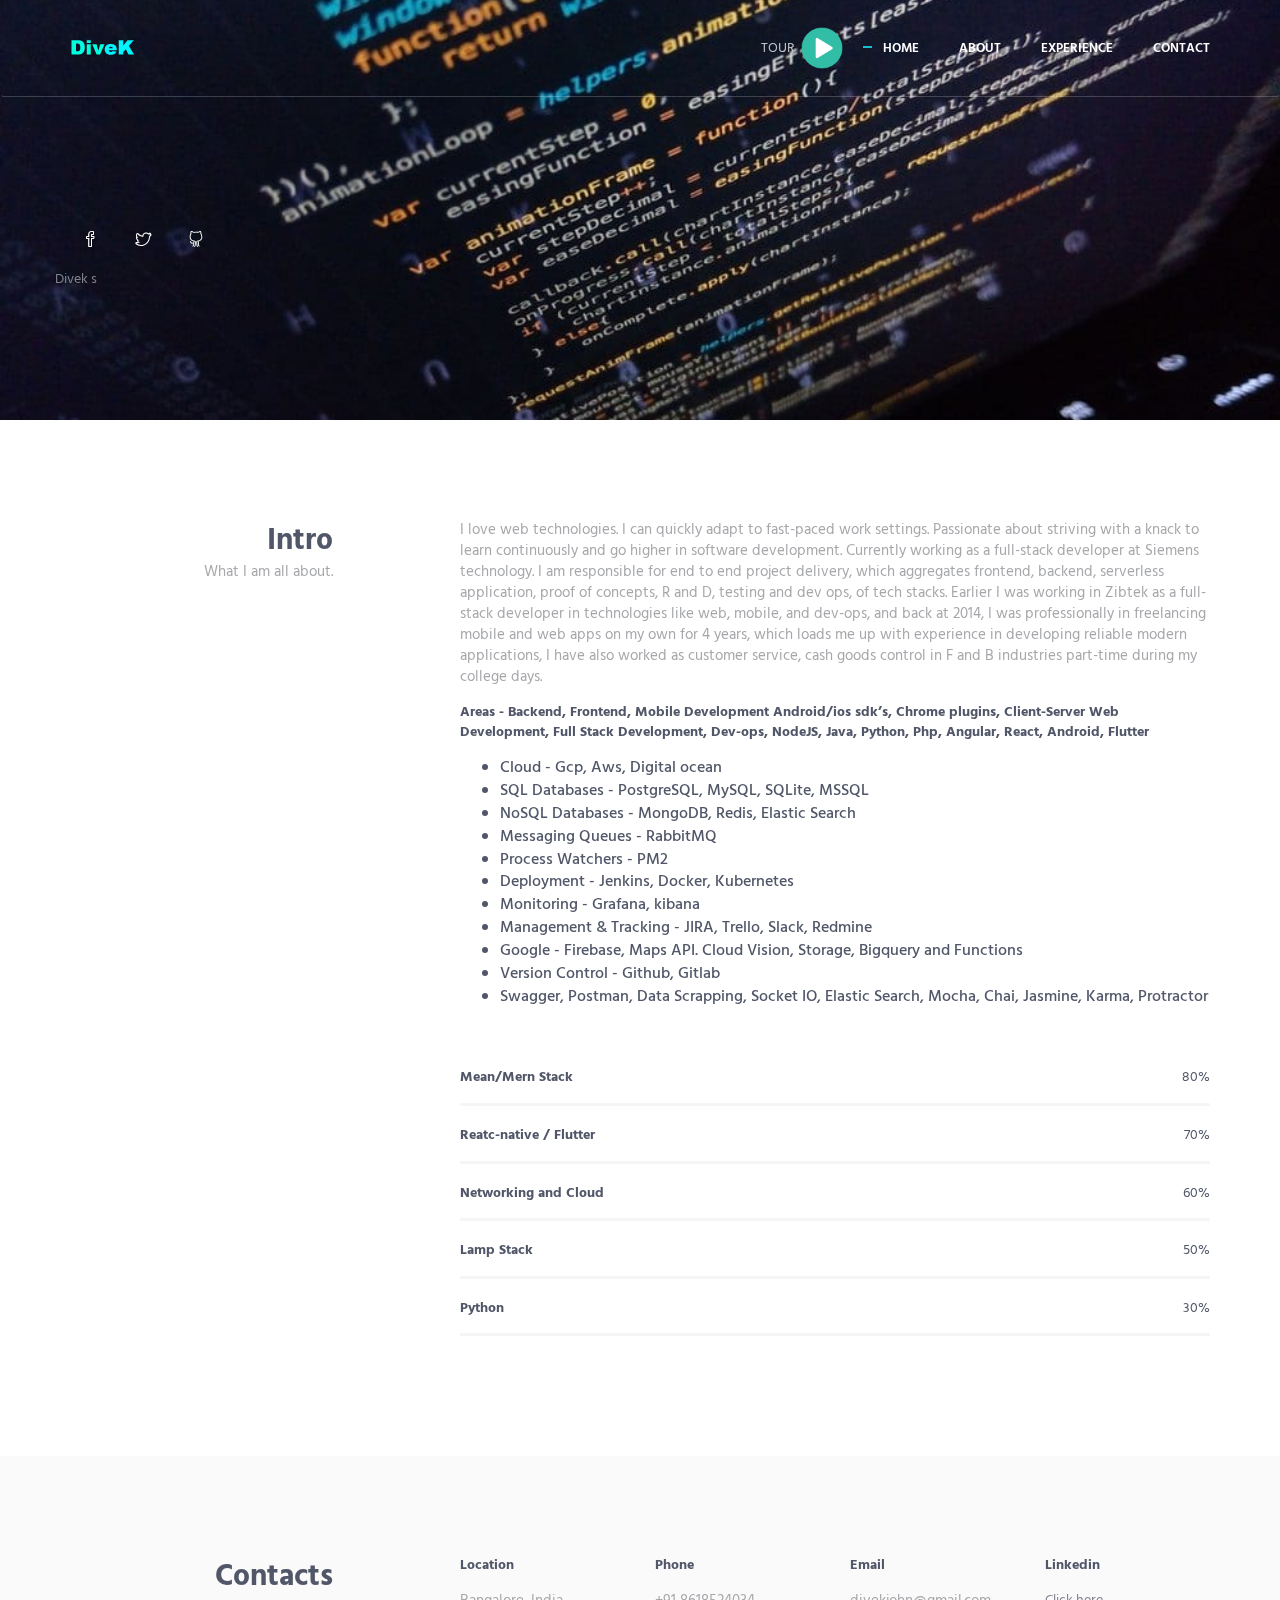
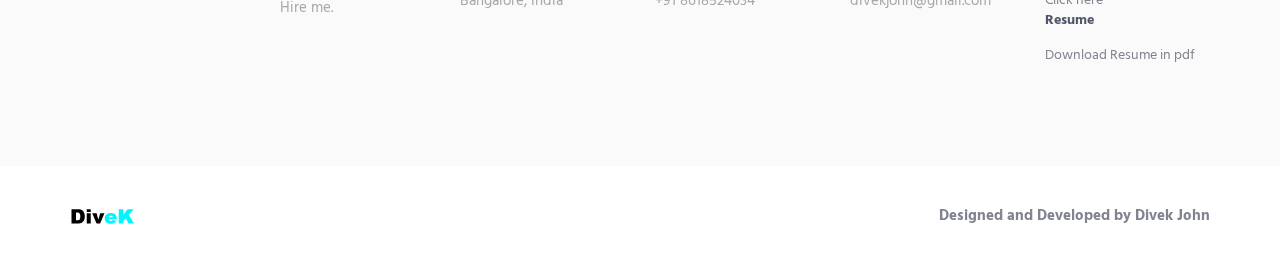
<file: index.html>
<!DOCTYPE html>
<!-- ==============================
    Project:       PORTFOLIO USING - Responsive HTML portfolio  Based On Twitter Bootstrap 3.3.4
    Version:        1.0
    Author:         DIVEK JOHN
    Email:          divekjohn@gmail.com
================================== -->
<html lang="en" class="no-js">
<!-- BEGIN HEAD -->

<head>
    <meta charset="utf-8" />
    <title> Divek John</title>
    <meta http-equiv="X-UA-Compatible" content="IE=edge">
    <meta content="width=device-width, initial-scale=1" name="viewport" />
    <meta content="" name="Divek John Portfolio" />
    <meta content="" name="Divek S" />

    <!-- GLOBAL MANDATORY STYLES -->
    <link href="http://fonts.googleapis.com/css?family=Hind:300,400,500,600,700" rel="stylesheet" type="text/css">
    <link href="vendor/simple-line-icons/css/simple-line-icons.css" rel="stylesheet" type="text/css" />
    <script src="https://code.jquery.com/jquery-3.4.1.slim.min.js"
        integrity="sha256-pasqAKBDmFT4eHoN2ndd6lN370kFiGUFyTiUHWhU7k8=" crossorigin="anonymous"></script>
    <script>
        let done = true;
        const audio = document.createElement('audio');
        
        function playSound(url) {
            let item = document.getElementById('experience-para');
            item.className += " animated jello"
            document.getElementById('tour-image').src="/img/pause.png"
            if(done === true){
            done = !done;    
            audio.style.display = "none";
            audio.src = url;
            audio.autoplay = true;
            audio.onended = function () {
                done = true;
                audio.remove() //Remove when played.
            };
            document.body.appendChild(audio);
            }else{
                audio.remove();
                item.className = ''
                done = true;
                document.getElementById('tour-image').src="/img/play.png"
            }
        };
    </script>
    <link href="vendor/bootstrap/css/bootstrap.min.css" rel="stylesheet" type="text/css" />

    <!-- PAGE LEVEL PLUGIN STYLES -->
    <link href="css/animate.css" rel="stylesheet">

    <!-- THEME STYLES -->
    <link href="css/layout.min.css" rel="stylesheet" type="text/css" />

    <!-- Favicon -->
    <link rel="shortcut icon" href="favicon.ico" />
</head>
<!-- END HEAD -->

<!-- BODY -->

<body id="body" data-spy="scroll" data-target=".header">

    <!--========== HEADER ==========-->
    <header class="header navbar-fixed-top">
        <script type="text/javascript" src="https://platform.linkedin.com/badges/js/profile.js" async defer></script>
        <!-- Navbar -->
        <nav class="navbar" role="navigation">
            <div class="container">
                <!-- Brand and toggle get grouped for better mobile display -->
                <div class="menu-container js_nav-item">
                    <button type="button" class="navbar-toggle" data-toggle="collapse" data-target=".nav-collapse">
                        <span class="sr-only">Toggle navigation</span>
                        <span class="toggle-icon"></span>
                    </button>

                    <!-- Logo -->
                    <div class="logo">
                        <a class="logo-wrap" href="#body">
                            <img class="logo-img logo-img-main" src="img/logo.png" alt="Asentus Logo">
                            <img class="logo-img logo-img-active" src="img/logo-dark.png" alt="Asentus Logo">
                        </a>
                    </div>
                    <!-- End Logo -->
                </div>

                <!-- Collect the nav links, forms, and other content for toggling -->
                <div class="collapse navbar-collapse nav-collapse">
                    <div class="menu-container">
                        <ul class="nav navbar-nav navbar-nav-right">
                            <li class="js_nav-item "><a   onclick="playSound('/audio/my/complete-intro.mp3')"   href="#about" class="nav-item-child nav-item-hover">
                                <span>Tour &nbsp;<img id="tour-image" class="logo-img" style="width:3em" src="img/play.png" alt="Asentus Logo"></span></a></li>
                            <li class="js_nav-item nav-item"><a class="nav-item-child nav-item-hover"
                                    href="#body">Home</a></li>
                            <li class="js_nav-item nav-item"><a class="nav-item-child nav-item-hover"
                                  href="#about">About</a></li>
                            <li class="js_nav-item nav-item"><a class="nav-item-child nav-item-hover"
                                    href="#experience">Experience</a></li>
                            <li class="js_nav-item nav-item"><a class="nav-item-child nav-item-hover"
                                    href="#contact">Contact</a></li>
                        </ul>
                    </div>
                </div>
                <!-- End Navbar Collapse -->
            </div>
        </nav>
        <!-- Navbar -->
    </header>
    <!--========== END HEADER ==========-->

    <!--========== SLIDER ==========-->
    <div class="promo-block parallax-window" data-parallax="scroll" data-image-src="img/background.jpg">
        <div class="container">
            <div class="row">
                <div class="col-sm-6">
                    <ul class="list-inline">
                        <li><a href="https://fb.com/divekjohn97" class="social-icons"><i
                                    class="icon-social-facebook"></i></a></li>
                        <li><a href="https://twitter.com/divekj" class="social-icons"><i
                                    class="icon-social-twitter"></i></a></li>
                        <li><a href="https://github.com/divekjohns" class="social-icons"><i
                                    class="icon-social-github"></i></a></li>
                    </ul>
                </div>
            </div>
            <div class="row">
                <div class="LI-profile-badge" data-version="v1" data-size="large" data-locale="en_US"
                    data-type="horizontal" data-theme="dark" data-vanity="divek-s-332047194"><a class="LI-simple-link"
                        href='https://in.linkedin.com/in/divek-s-332047194?trk=profile-badge'>Divek s</a></div>
            </div>
            <!--// end row -->
        </div>
    </div>
    <!--========== SLIDER ==========-->

    <!--========== PAGE LAYOUT ==========-->
    <!-- About -->
    <div id="about">
        <div class="container content-lg">
            <div class="row">
                <div class="col-sm-3 sm-margin-b-30">
                    <div class="text-right sm-text-left">
                        <h2 class="margin-b-0">Intro</h2>
                        <p>What I am all about.</p>
                    </div>
                </div>
                <div class="col-sm-8 col-sm-offset-1">
                    <div class="margin-b-60" id="experience">
                        <p  id="experience-para">I love web technologies. I can quickly adapt to fast-paced work settings. Passionate about
                            striving with a knack to learn continuously and go higher in software development. Currently
                            working as a full-stack developer at Siemens technology. I am responsible for end to end
                            project delivery, which aggregates frontend, backend, serverless application, proof of
                            concepts, R and D, testing and dev ops, of tech stacks. Earlier I was working in Zibtek as a
                            full-stack developer in technologies like web, mobile, and dev-ops, and back at 2014, I was
                            professionally in freelancing mobile and web apps on my own for 4 years, which loads me up
                            with experience in developing reliable modern applications, I have also worked as customer
                            service, cash goods control in F and B industries part-time during my college days.</p>
                        <h5> Areas - Backend, Frontend, Mobile Development Android/ios sdk’s, Chrome
                            plugins, Client-Server Web Development, Full Stack Development,
                            Dev-ops, NodeJS, Java, Python, Php, Angular, React, Android,
                            Flutter</h5>
                        <ul>
                            <li> Cloud - Gcp, Aws, Digital ocean</li>
                            <li>SQL Databases - PostgreSQL, MySQL, SQLite, MSSQL</li>
                            <li>NoSQL Databases - MongoDB, Redis, Elastic Search</li>
                            <li>Messaging Queues - RabbitMQ</li>
                            <li>Process Watchers - PM2</li>
                            <li>Deployment - Jenkins, Docker, Kubernetes</li>
                            <li>Monitoring - Grafana, kibana</li>
                            <li>Management & Tracking - JIRA, Trello, Slack, Redmine</li>
                            <li>Google - Firebase, Maps API. Cloud Vision, Storage, Bigquery and
                                Functions</li>
                            <li>Version Control - Github, Gitlab</li>
                            <li>Swagger, Postman, Data Scrapping, Socket IO, Elastic
                                Search, Mocha, Chai, Jasmine, Karma, Protractor</li>
                        </ul>
                    </div>

                    <!-- Progress Box -->
                    <div class="progress-box">
                        <h5>Mean/Mern Stack<span class="color-heading pull-right">80%</span></h5>
                        <div class="progress">
                            <div class="progress-bar bg-color-base" role="progressbar" data-width="80"></div>
                        </div>
                    </div>
                    <div class="progress-box">
                        <h5>Reatc-native / Flutter<span class="color-heading pull-right">70%</span></h5>
                        <div class="progress">
                            <div class="progress-bar bg-color-base" role="progressbar" data-width="70"></div>
                        </div>
                    </div>

                    <div class="progress-box">
                        <h5>Networking and Cloud<span class="color-heading pull-right">60%</span></h5>
                        <div class="progress">
                            <div class="progress-bar bg-color-base" role="progressbar" data-width="60"></div>
                        </div>
                    </div>
                    <div class="progress-box">
                        <h5>Lamp Stack<span class="color-heading pull-right">50%</span></h5>
                        <div class="progress">
                            <div class="progress-bar bg-color-base" role="progressbar" data-width="50"></div>
                        </div>
                    </div>
                    <div class="progress-box">
                        <h5>Python<span class="color-heading pull-right">30%</span></h5>
                        <div class="progress">
                            <div class="progress-bar bg-color-base" role="progressbar" data-width="30"></div>
                        </div>
                    </div>
                </div>
                <!-- End Progress Box -->
            </div>
        </div>
        <!--// end row -->
    </div>
    </div>
    <!-- End About -->

    <!-- Experience -->
    <!-- <div id="experience">
        <div class="bg-color-sky-light" data-auto-height="true">
            <div class="container content-lg">
                <div class="row">
                    <div class="col-sm-3 sm-margin-b-30">
                        <div class="text-right sm-text-left">
                            <h2 class="margin-b-0">What I'm good in</h2>
                            <p>Charles Babbage would be jealous.</p>
                        </div>
                    </div>
                    <div class="col-sm-8 col-sm-offset-1">
                        <div class="row row-space-2 margin-b-4">
                            <div class="col-md-4 md-margin-b-4">
                                <div class="service" data-height="height">
                                    <div class="service-element">
                                        <i class="service-icon icon-chemistry"></i>
                                    </div>
                                    <div class="service-info">
                                        <h3>Backend</h3>
                                        <p class="margin-b-5">Ifrastructure and engineered more than 3 industrial
                                            projetcs </p>
                                    </div>

                                </div>
                            </div>
                            <div class="col-md-4">
                                <div class="service" data-height="height">
                                    <div class="service-element">
                                        <i class="service-icon icon-badge"></i>
                                    </div>
                                    <div class="service-info">
                                        <h3>Front-end</h3>
                                        <p class="margin-b-5">Designed and developed 12 projects</p>
                                    </div>

                                </div>
                            </div>
                            <div class="col-md-4 md-margin-b-4">
                                <div class="service bg-color-base wow zoomIn" data-height="height"
                                    data-wow-duration=".3" data-wow-delay=".1s">
                                    <div class="service-element">
                                        <i class="service-icon color-white icon-screen-tablet"></i>
                                    </div>
                                    <div class="service-info">
                                        <h3 class="color-white">UI/UX</h3>
                                        <p class="color-white margin-b-5">Designed cool UI for cool apps</p>
                                    </div>

                                </div>
                            </div>
                        </div>
                    
                    </div>
                </div>
   
            </div>
        </div>
    </div> -->
    <!-- End Experience -->

    <!-- Work -->
    <!-- <div id="work">
        <div class="container content-lg">
            <div class="row">
                <div class="col-sm-3 sm-margin-b-30">
                    <div class="text-right sm-text-left">
                        <h2 class="margin-b-0">Projects</h2>
                        <p>I build the real value.</p>
                    </div>
                </div>
                <div class="col-sm-8 col-sm-offset-1">
                   
                    <div class="masonry-grid row row-space-2">
                        <div class="masonry-grid-sizer col-xs-6 col-sm-6 col-md-1"></div>
                        <div class="masonry-grid-item col-xs-12 col-sm-6 col-md-8 margin-b-4">
                       
                            <div class="work work-popup-trigger">
                                <div class="work-overlay">
                                    <img class="full-width img-responsive" src="img/800x400/01.jpg"
                                        alt="Portfolio Image">
                                </div>
                                <div class="work-popup-overlay">
                                    <div class="work-popup-content">
                                        <a href="javascript:void(0);" class="work-popup-close">Hide</a>
                                        <div class="margin-b-30">
                                            <h3 class="margin-b-5">Todo App Using Angular And firebase</h3>
                                            <span>Partial FullStack App</span>
                                        </div>
                                        <div class="row">
                                            <div class="col-sm-8 work-popup-content-divider sm-margin-b-20">
                                                <div class="margin-t-10 sm-margin-t-0">
                                                    <a class="btn btn-info"
                                                        href="http://divekjohns.firebaseapp.com">Demo</a>
                                                    <p>
                                                        username: divek password: 1234
                                                    </p>
                                                    <p> Making the page responsive by scaling it across various
                                                        browser resolutions. Testing in mobile phone exposed
                                                        additional issues which was resolved by understanding the
                                                        grid system better.
                                                        Coming up with various pages and flows was one of the
                                                        challenges faced during implementation. It was resolved by
                                                        coming up with a high level site-map and creating UX flows.
                                                        MVC Based Software Architecture Understanding and
                                                        Implementation
                                                    </p>
                                                </div>
                                            </div>
                                            <div class="col-sm-4">
                                                <div class="margin-t-10 sm-margin-t-0">
                                                    <p class="margin-b-5"><strong>Project Title:</strong> SPA Todo
                                                        APP</p>
                                                    <p class="margin-b-5"><strong>Role:</strong> Developer</p>
                                                    <p class="margin-b-5"><strong>Backend:</strong> Firebase </p>
                                                    <p class="margin-b-5"><strong>FronEnd:</strong> Angular 6</p>
                                                </div>
                                            </div>
                                        </div>
                                    </div>
                                </div>
                            </div>
               
                        </div>
                        <div class="masonry-grid-item col-xs-12 col-sm-6 col-md-4 margin-b-4">
                
                            <div class="work work-popup-trigger">
                                <div class="work-overlay">
                                    <img class="full-width img-responsive" src="img/397x400/01.jpg"
                                        alt="Portfolio Image">
                                </div>
                                <div class="work-popup-overlay">
                                    <div class="work-popup-content">
                                        <a href="javascript:void(0);" class="work-popup-close">Hide</a>
                                        <div class="margin-b-30">
                                            <h3 class="margin-b-5">E-Commerce APP</h3>
                                            <span>Full Stack APP</span>
                                        </div>
                                        <div class="row">
                                            <div class="col-sm-8 work-popup-content-divider sm-margin-b-20">
                                                <div class="margin-t-10 sm-margin-t-0">
                                                    <a class="btn btn-info" href="http://ecart.divek.rf.gd">Demo(project
                                                        under
                                                        devepment)</a>
                                                    <p> Making the page responsive by scaling it across various
                                                        browser resolutions. Testing in mobile phone exposed
                                                        additional issues which was resolved by understanding the
                                                        grid system better.
                                                        Coming up with various pages and flows was one of the
                                                        challenges faced during implementation. It was resolved by
                                                        coming up with a high level site-map and creating UX flows.
                                                        MVC Based Software Architecture Understanding and
                                                        Implementation and gain complete full stack development...
                                                        From front end to Backend.
                                                    </p>

                                                </div>
                                            </div>
                                            <div class="col-sm-4">
                                                <div class="margin-t-10 sm-margin-t-0">
                                                    <p class="margin-b-5"><strong>Project Title:</strong> SPA
                                                        Ecommerce APP</p>
                                                    <p class="margin-b-5"><strong>Role:</strong> Developer</p>
                                                    <p class="margin-b-5"><strong>Backend:</strong> Firebase /Node
                                                        JS </p>
                                                    <p class="margin-b-5"><strong>FronEnd:</strong> Angular 6</p>
                                                </div>
                                            </div>
                                        </div>
                                    </div>
                                </div>
                            </div>
          
                        </div>
                        <div class="masonry-grid-item col-xs-12 col-sm-6 col-md-4 md-margin-b-4">
              
                            <div class="work work-popup-trigger">
                                <div class="work-overlay">
                                    <img class="full-width img-responsive" src="img/397x300/02.jpg"
                                        alt="Portfolio Image">
                                </div>
                                <div class="work-popup-overlay">
                                    <div class="work-popup-content">
                                        <a href="javascript:void(0);" class="work-popup-close">Hide</a>
                                        <div class="margin-b-30">
                                            <h3 class="margin-b-5">Portfolio </h3>
                                            <span>Clean Minimalistic Design</span>
                                        </div>
                                        <div class="row">
                                            <div class="col-sm-8 work-popup-content-divider sm-margin-b-20">
                                                <div class="margin-t-10 sm-margin-t-0">
                                                    <p>Best Project till date
                                                        Learnt How to use Jquery plugins Bootsrap For a Good
                                                        Responsible Web project</p>
                                                </div>
                                            </div>
                                            <div class="col-sm-4">
                                                <div class="margin-t-10 sm-margin-t-0">
                                                    <p class="margin-b-5"><strong>Project Title:</strong> Portfolio
                                                    </p>
                                                    <p class="margin-b-5"><strong>Role:</strong> Developer</p>
                                                    <p class="margin-b-5"><strong>Backend:</strong> - </p>
                                                    <p class="margin-b-5"><strong>FronEnd:</strong> Jquery,Bootstrap
                                                    </p>
                                                </div>
                                            </div>
                                        </div>
                                    </div>
                                </div>
                            </div>
                  
                        </div>
                        <div class="masonry-grid-item col-xs-12 col-sm-6 col-md-4 md-margin-b-4">
                     
                            <div class="work work-popup-trigger">
                                <div class="work-overlay">
                                    <img class="full-width img-responsive" src="img/397x300/04.jpg"
                                        alt="Portfolio Image">
                                </div>
                                <div class="work-popup-overlay">
                                    <div class="work-popup-content">
                                        <a href="javascript:void(0);" class="work-popup-close">Hide</a>
                                        <div class="margin-b-30">
                                            <h3 class="margin-b-5">To Do List using Local storage </h3>
                                            <span>Simple and clean Vanilla Js project</span>
                                        </div>
                                        <div class="row">
                                            <div class="col-sm-8 work-popup-content-divider sm-margin-b-20">
                                                <div class="margin-t-10 sm-margin-t-0">
                                                    <a class="btn btn-info"
                                                        href=" http://divek.rf.gd/js/todoapp/">Demo</a>
                                                    <p>username: divek password: john</p>
                                                    <p>Web storage is data stored locally in a user’s browser. There
                                                        are two types of web storage:

                                                        Local storage – data with no expiration date that will
                                                        persist after the browser window is closed.
                                                        Session storage – data that gets cleared after the browser
                                                        window is closed.
                                                        This is useful for saving data such as user preferences
                                                        (light or dark color theme on a website), remembering
                                                        shopping cart items, or remembering a user is logged into a
                                                        website.

                                                        Previously, cookies were the only option for remembering
                                                        this type of local, temporary data. Local storage has a
                                                        significantly higher storage limit (5MB vs 4KB) and doesn’t
                                                        get sent with every HTTP request, so it can be a better
                                                        option for client-side storage.</p>
                                                </div>
                                            </div>
                                            <div class="col-sm-4">
                                                <div class="margin-t-10 sm-margin-t-0">
                                                    <p class="margin-b-5"><strong>Project Title:</strong> Todo Using
                                                        Vanilla Js </p>
                                                    <p class="margin-b-5"><strong>Role:</strong> Developer</p>
                                                    <p class="margin-b-5"><strong>Backend:</strong> - </p>
                                                    <p class="margin-b-5"><strong>FronEnd:</strong> Java Script and
                                                        W3css,Bootstrap</p>
                                                </div>
                                            </div>
                                        </div>
                                    </div>
                                </div>
                            </div>
                        
                        </div>
                        <div class="masonry-grid-item col-xs-12 col-sm-6 col-md-4">
                          
                            <div class="work work-popup-trigger">
                                <div class="work-overlay">
                                    <img class="full-width img-responsive" src="img/397x300/03.jpg"
                                        alt="Portfolio Image">
                                </div>
                                <div class="work-popup-overlay">
                                    <div class="work-popup-content">
                                        <a href="javascript:void(0);" class="work-popup-close">Hide</a>
                                        <div class="margin-b-30">
                                            <h3 class="margin-b-5">Whack a Penguin </h3>
                                            <span>Simple Javascrit game</span>
                                        </div>
                                        <div class="row">
                                            <div class="col-sm-8 work-popup-content-divider sm-margin-b-20">
                                                <div class="margin-t-10 sm-margin-t-0">
                                                    <a class="btn btn-info"
                                                        href=" http://divek.rf.gd/js/whackapenguin/">Demo</a>
                                                    <p>username: divek password: john</p>
                                                    <p>Whack a penguin is an simple Js based Quick flash type game
                                                        with 9 penguin images
                                                        Displayed randomly and when the penguin yeti hits the screen
                                                        the game is done
                                                        The method of choosing to reduce the objects by maintaining
                                                        heaps for the players was a challenge, which was solved by
                                                        using single heap for the players making it easy, efficient
                                                        with less lines of code.
                                                    </p>
                                                </div>
                                            </div>
                                            <div class="col-sm-4">
                                                <div class="margin-t-10 sm-margin-t-0">
                                                    <p class="margin-b-5"><strong>Project Title:</strong> Whack A
                                                        Penguin </p>
                                                    <p class="margin-b-5"><strong>Role:</strong> Developer</p>
                                                    <p class="margin-b-5"><strong>Backend:</strong> - </p>
                                                    <p class="margin-b-5"><strong>FronEnd:</strong> Java Script
                                                        ,CSS3</p>
                                                </div>
                                            </div>
                                        </div>
                                    </div>
                                </div>
                            </div>
                        
                        </div>
                    </div>
                  
                </div>
            </div>

        </div>
    </div> -->
    <!-- End Work -->

    <!-- Contact -->
    <div id="contact">
        <div class="bg-color-sky-light">
            <div class="container content-lg">
                <div class="row">
                    <div class="col-sm-3 sm-margin-b-30">
                        <div class="text-right sm-text-left">
                            <h2 class="margin-b-0">Contacts</h2>
                            <p>Hire me.</p>
                        </div>
                    </div>
                    <div class="col-sm-8 col-sm-offset-1">
                        <div class="row">
                            <div class="col-md-3 col-xs-6 md-margin-b-30">
                                <h5>Location</h5>
                                <p>Bangalore, India</p>
                            </div>
                            <div class="col-md-3 col-xs-6 md-margin-b-30">
                                <h5>Phone</h5>
                                <p>+91 8618524034</p>
                            </div>
                            <div class="col-md-3 col-xs-6">
                                <h5>Email</h5>
                                <p>divekjohn@gmail.com</p>
                            </div>
                            <div class="col-md-3 col-xs-6">
                                <h5>Linkedin</h5>
                                <a href="https://www.linkedin.com/in/diveks/">Click here</a>
                            </div>
                            <div class="col-md-3 col-xs-6">
                                <h5>Resume</h5>
                                <a href="http://divek.rf.gd/Resume.pdf">Download Resume in pdf </a>
                                <!-- <a href="http://divek.rf.gd/ResumeDivek.docx">Download Resume  </a> -->
                            </div>
                        </div>
                    </div>
                </div>
                <!--// end row -->
            </div>
        </div>
    </div>
    <!-- End Contact -->
    <!--========== END PAGE LAYOUT ==========-->

    <!--========== FOOTER ==========-->
    <footer class="footer">
        <div class="content container">
            <div class="row">
                <div class="col-xs-6">
                    <img class="footer-logo" src="img/logo-dark.png" alt="Aircv Logo">
                </div>
                <div class="col-xs-6 text-right sm-text-left">
                    <p class="margin-b-0"><a class="fweight-700"> Designed and Developed by Divek John</p>
                </div>
            </div>
            <!--// end row -->
        </div>
    </footer>
    <!--========== END FOOTER ==========-->

    <!-- Back To Top -->
    <a href="javascript:void(0);" class="js-back-to-top back-to-top">Top</a>

    <!-- JAVASCRIPTS(Load javascripts at bottom, this will reduce page load time) -->
    <!-- CORE PLUGINS -->
    <script src="vendor/jquery.min.js" type="text/javascript"></script>
    <script src="vendor/jquery-migrate.min.js" type="text/javascript"></script>
    <script src="vendor/bootstrap/js/bootstrap.min.js" type="text/javascript"></script>

    <!-- PAGE LEVEL PLUGINS -->
    <script src="vendor/jquery.easing.js" type="text/javascript"></script>
    <script src="vendor/jquery.back-to-top.js" type="text/javascript"></script>
    <script src="vendor/jquery.smooth-scroll.js" type="text/javascript"></script>
    <script src="vendor/jquery.wow.min.js" type="text/javascript"></script>
    <script src="vendor/jquery.parallax.min.js" type="text/javascript"></script>
    <script src="vendor/jquery.appear.js" type="text/javascript"></script>
    <script src="vendor/masonry/jquery.masonry.pkgd.min.js" type="text/javascript"></script>
    <script src="vendor/masonry/imagesloaded.pkgd.min.js" type="text/javascript"></script>

    <!-- PAGE LEVEL SCRIPTS -->
    <script src="js/layout.min.js" type="text/javascript"></script>
    <script src="js/components/progress-bar.min.js" type="text/javascript"></script>
    <script src="js/components/masonry.min.js" type="text/javascript"></script>
    <script src="js/components/wow.min.js" type="text/javascript"></script>

</body>
<!-- END BODY -->

</html>
</file>
<file: vendor/simple-line-icons/css/simple-line-icons.css>
@font-face {
  font-family: 'simple-line-icons';
  src: url('../fonts/Simple-Line-Icons.eot?v=2.3.2');
  src: url('../fonts/Simple-Line-Icons.eot?v=2.3.2#iefix') format('embedded-opentype'), url('../fonts/Simple-Line-Icons.woff2?v=2.3.2') format('woff2'), url('../fonts/Simple-Line-Icons.ttf?v=2.3.2') format('truetype'), url('../fonts/Simple-Line-Icons.woff?v=2.3.2') format('woff'), url('../fonts/Simple-Line-Icons.svg?v=2.3.2#simple-line-icons') format('svg');
  font-weight: normal;
  font-style: normal;
}
/*
 Use the following CSS code if you want to have a class per icon.
 Instead of a list of all class selectors, you can use the generic [class*="icon-"] selector, but it's slower:
*/
.icon-user,
.icon-people,
.icon-user-female,
.icon-user-follow,
.icon-user-following,
.icon-user-unfollow,
.icon-login,
.icon-logout,
.icon-emotsmile,
.icon-phone,
.icon-call-end,
.icon-call-in,
.icon-call-out,
.icon-map,
.icon-location-pin,
.icon-direction,
.icon-directions,
.icon-compass,
.icon-layers,
.icon-menu,
.icon-list,
.icon-options-vertical,
.icon-options,
.icon-arrow-down,
.icon-arrow-left,
.icon-arrow-right,
.icon-arrow-up,
.icon-arrow-up-circle,
.icon-arrow-left-circle,
.icon-arrow-right-circle,
.icon-arrow-down-circle,
.icon-check,
.icon-clock,
.icon-plus,
.icon-minus,
.icon-close,
.icon-exclamation,
.icon-organization,
.icon-trophy,
.icon-screen-smartphone,
.icon-screen-desktop,
.icon-plane,
.icon-notebook,
.icon-mustache,
.icon-mouse,
.icon-magnet,
.icon-energy,
.icon-disc,
.icon-cursor,
.icon-cursor-move,
.icon-crop,
.icon-chemistry,
.icon-speedometer,
.icon-shield,
.icon-screen-tablet,
.icon-magic-wand,
.icon-hourglass,
.icon-graduation,
.icon-ghost,
.icon-game-controller,
.icon-fire,
.icon-eyeglass,
.icon-envelope-open,
.icon-envelope-letter,
.icon-bell,
.icon-badge,
.icon-anchor,
.icon-wallet,
.icon-vector,
.icon-speech,
.icon-puzzle,
.icon-printer,
.icon-present,
.icon-playlist,
.icon-pin,
.icon-picture,
.icon-handbag,
.icon-globe-alt,
.icon-globe,
.icon-folder-alt,
.icon-folder,
.icon-film,
.icon-feed,
.icon-drop,
.icon-drawer,
.icon-docs,
.icon-doc,
.icon-diamond,
.icon-cup,
.icon-calculator,
.icon-bubbles,
.icon-briefcase,
.icon-book-open,
.icon-basket-loaded,
.icon-basket,
.icon-bag,
.icon-action-undo,
.icon-action-redo,
.icon-wrench,
.icon-umbrella,
.icon-trash,
.icon-tag,
.icon-support,
.icon-frame,
.icon-size-fullscreen,
.icon-size-actual,
.icon-shuffle,
.icon-share-alt,
.icon-share,
.icon-rocket,
.icon-question,
.icon-pie-chart,
.icon-pencil,
.icon-note,
.icon-loop,
.icon-home,
.icon-grid,
.icon-graph,
.icon-microphone,
.icon-music-tone-alt,
.icon-music-tone,
.icon-earphones-alt,
.icon-earphones,
.icon-equalizer,
.icon-like,
.icon-dislike,
.icon-control-start,
.icon-control-rewind,
.icon-control-play,
.icon-control-pause,
.icon-control-forward,
.icon-control-end,
.icon-volume-1,
.icon-volume-2,
.icon-volume-off,
.icon-calendar,
.icon-bulb,
.icon-chart,
.icon-ban,
.icon-bubble,
.icon-camrecorder,
.icon-camera,
.icon-cloud-download,
.icon-cloud-upload,
.icon-envelope,
.icon-eye,
.icon-flag,
.icon-heart,
.icon-info,
.icon-key,
.icon-link,
.icon-lock,
.icon-lock-open,
.icon-magnifier,
.icon-magnifier-add,
.icon-magnifier-remove,
.icon-paper-clip,
.icon-paper-plane,
.icon-power,
.icon-refresh,
.icon-reload,
.icon-settings,
.icon-star,
.icon-symbol-female,
.icon-symbol-male,
.icon-target,
.icon-credit-card,
.icon-paypal,
.icon-social-tumblr,
.icon-social-twitter,
.icon-social-facebook,
.icon-social-instagram,
.icon-social-linkedin,
.icon-social-pinterest,
.icon-social-github,
.icon-social-google,
.icon-social-reddit,
.icon-social-skype,
.icon-social-dribbble,
.icon-social-behance,
.icon-social-foursqare,
.icon-social-soundcloud,
.icon-social-spotify,
.icon-social-stumbleupon,
.icon-social-youtube,
.icon-social-dropbox {
  font-family: 'simple-line-icons';
  speak: none;
  font-style: normal;
  font-weight: normal;
  font-variant: normal;
  text-transform: none;
  line-height: 1;
  /* Better Font Rendering =========== */
  -webkit-font-smoothing: antialiased;
  -moz-osx-font-smoothing: grayscale;
}
.icon-user:before {
  content: "\e005";
}
.icon-people:before {
  content: "\e001";
}
.icon-user-female:before {
  content: "\e000";
}
.icon-user-follow:before {
  content: "\e002";
}
.icon-user-following:before {
  content: "\e003";
}
.icon-user-unfollow:before {
  content: "\e004";
}
.icon-login:before {
  content: "\e066";
}
.icon-logout:before {
  content: "\e065";
}
.icon-emotsmile:before {
  content: "\e021";
}
.icon-phone:before {
  content: "\e600";
}
.icon-call-end:before {
  content: "\e048";
}
.icon-call-in:before {
  content: "\e047";
}
.icon-call-out:before {
  content: "\e046";
}
.icon-map:before {
  content: "\e033";
}
.icon-location-pin:before {
  content: "\e096";
}
.icon-direction:before {
  content: "\e042";
}
.icon-directions:before {
  content: "\e041";
}
.icon-compass:before {
  content: "\e045";
}
.icon-layers:before {
  content: "\e034";
}
.icon-menu:before {
  content: "\e601";
}
.icon-list:before {
  content: "\e067";
}
.icon-options-vertical:before {
  content: "\e602";
}
.icon-options:before {
  content: "\e603";
}
.icon-arrow-down:before {
  content: "\e604";
}
.icon-arrow-left:before {
  content: "\e605";
}
.icon-arrow-right:before {
  content: "\e606";
}
.icon-arrow-up:before {
  content: "\e607";
}
.icon-arrow-up-circle:before {
  content: "\e078";
}
.icon-arrow-left-circle:before {
  content: "\e07a";
}
.icon-arrow-right-circle:before {
  content: "\e079";
}
.icon-arrow-down-circle:before {
  content: "\e07b";
}
.icon-check:before {
  content: "\e080";
}
.icon-clock:before {
  content: "\e081";
}
.icon-plus:before {
  content: "\e095";
}
.icon-minus:before {
  content: "\e615";
}
.icon-close:before {
  content: "\e082";
}
.icon-exclamation:before {
  content: "\e617";
}
.icon-organization:before {
  content: "\e616";
}
.icon-trophy:before {
  content: "\e006";
}
.icon-screen-smartphone:before {
  content: "\e010";
}
.icon-screen-desktop:before {
  content: "\e011";
}
.icon-plane:before {
  content: "\e012";
}
.icon-notebook:before {
  content: "\e013";
}
.icon-mustache:before {
  content: "\e014";
}
.icon-mouse:before {
  content: "\e015";
}
.icon-magnet:before {
  content: "\e016";
}
.icon-energy:before {
  content: "\e020";
}
.icon-disc:before {
  content: "\e022";
}
.icon-cursor:before {
  content: "\e06e";
}
.icon-cursor-move:before {
  content: "\e023";
}
.icon-crop:before {
  content: "\e024";
}
.icon-chemistry:before {
  content: "\e026";
}
.icon-speedometer:before {
  content: "\e007";
}
.icon-shield:before {
  content: "\e00e";
}
.icon-screen-tablet:before {
  content: "\e00f";
}
.icon-magic-wand:before {
  content: "\e017";
}
.icon-hourglass:before {
  content: "\e018";
}
.icon-graduation:before {
  content: "\e019";
}
.icon-ghost:before {
  content: "\e01a";
}
.icon-game-controller:before {
  content: "\e01b";
}
.icon-fire:before {
  content: "\e01c";
}
.icon-eyeglass:before {
  content: "\e01d";
}
.icon-envelope-open:before {
  content: "\e01e";
}
.icon-envelope-letter:before {
  content: "\e01f";
}
.icon-bell:before {
  content: "\e027";
}
.icon-badge:before {
  content: "\e028";
}
.icon-anchor:before {
  content: "\e029";
}
.icon-wallet:before {
  content: "\e02a";
}
.icon-vector:before {
  content: "\e02b";
}
.icon-speech:before {
  content: "\e02c";
}
.icon-puzzle:before {
  content: "\e02d";
}
.icon-printer:before {
  content: "\e02e";
}
.icon-present:before {
  content: "\e02f";
}
.icon-playlist:before {
  content: "\e030";
}
.icon-pin:before {
  content: "\e031";
}
.icon-picture:before {
  content: "\e032";
}
.icon-handbag:before {
  content: "\e035";
}
.icon-globe-alt:before {
  content: "\e036";
}
.icon-globe:before {
  content: "\e037";
}
.icon-folder-alt:before {
  content: "\e039";
}
.icon-folder:before {
  content: "\e089";
}
.icon-film:before {
  content: "\e03a";
}
.icon-feed:before {
  content: "\e03b";
}
.icon-drop:before {
  content: "\e03e";
}
.icon-drawer:before {
  content: "\e03f";
}
.icon-docs:before {
  content: "\e040";
}
.icon-doc:before {
  content: "\e085";
}
.icon-diamond:before {
  content: "\e043";
}
.icon-cup:before {
  content: "\e044";
}
.icon-calculator:before {
  content: "\e049";
}
.icon-bubbles:before {
  content: "\e04a";
}
.icon-briefcase:before {
  content: "\e04b";
}
.icon-book-open:before {
  content: "\e04c";
}
.icon-basket-loaded:before {
  content: "\e04d";
}
.icon-basket:before {
  content: "\e04e";
}
.icon-bag:before {
  content: "\e04f";
}
.icon-action-undo:before {
  content: "\e050";
}
.icon-action-redo:before {
  content: "\e051";
}
.icon-wrench:before {
  content: "\e052";
}
.icon-umbrella:before {
  content: "\e053";
}
.icon-trash:before {
  content: "\e054";
}
.icon-tag:before {
  content: "\e055";
}
.icon-support:before {
  content: "\e056";
}
.icon-frame:before {
  content: "\e038";
}
.icon-size-fullscreen:before {
  content: "\e057";
}
.icon-size-actual:before {
  content: "\e058";
}
.icon-shuffle:before {
  content: "\e059";
}
.icon-share-alt:before {
  content: "\e05a";
}
.icon-share:before {
  content: "\e05b";
}
.icon-rocket:before {
  content: "\e05c";
}
.icon-question:before {
  content: "\e05d";
}
.icon-pie-chart:before {
  content: "\e05e";
}
.icon-pencil:before {
  content: "\e05f";
}
.icon-note:before {
  content: "\e060";
}
.icon-loop:before {
  content: "\e064";
}
.icon-home:before {
  content: "\e069";
}
.icon-grid:before {
  content: "\e06a";
}
.icon-graph:before {
  content: "\e06b";
}
.icon-microphone:before {
  content: "\e063";
}
.icon-music-tone-alt:before {
  content: "\e061";
}
.icon-music-tone:before {
  content: "\e062";
}
.icon-earphones-alt:before {
  content: "\e03c";
}
.icon-earphones:before {
  content: "\e03d";
}
.icon-equalizer:before {
  content: "\e06c";
}
.icon-like:before {
  content: "\e068";
}
.icon-dislike:before {
  content: "\e06d";
}
.icon-control-start:before {
  content: "\e06f";
}
.icon-control-rewind:before {
  content: "\e070";
}
.icon-control-play:before {
  content: "\e071";
}
.icon-control-pause:before {
  content: "\e072";
}
.icon-control-forward:before {
  content: "\e073";
}
.icon-control-end:before {
  content: "\e074";
}
.icon-volume-1:before {
  content: "\e09f";
}
.icon-volume-2:before {
  content: "\e0a0";
}
.icon-volume-off:before {
  content: "\e0a1";
}
.icon-calendar:before {
  content: "\e075";
}
.icon-bulb:before {
  content: "\e076";
}
.icon-chart:before {
  content: "\e077";
}
.icon-ban:before {
  content: "\e07c";
}
.icon-bubble:before {
  content: "\e07d";
}
.icon-camrecorder:before {
  content: "\e07e";
}
.icon-camera:before {
  content: "\e07f";
}
.icon-cloud-download:before {
  content: "\e083";
}
.icon-cloud-upload:before {
  content: "\e084";
}
.icon-envelope:before {
  content: "\e086";
}
.icon-eye:before {
  content: "\e087";
}
.icon-flag:before {
  content: "\e088";
}
.icon-heart:before {
  content: "\e08a";
}
.icon-info:before {
  content: "\e08b";
}
.icon-key:before {
  content: "\e08c";
}
.icon-link:before {
  content: "\e08d";
}
.icon-lock:before {
  content: "\e08e";
}
.icon-lock-open:before {
  content: "\e08f";
}
.icon-magnifier:before {
  content: "\e090";
}
.icon-magnifier-add:before {
  content: "\e091";
}
.icon-magnifier-remove:before {
  content: "\e092";
}
.icon-paper-clip:before {
  content: "\e093";
}
.icon-paper-plane:before {
  content: "\e094";
}
.icon-power:before {
  content: "\e097";
}
.icon-refresh:before {
  content: "\e098";
}
.icon-reload:before {
  content: "\e099";
}
.icon-settings:before {
  content: "\e09a";
}
.icon-star:before {
  content: "\e09b";
}
.icon-symbol-female:before {
  content: "\e09c";
}
.icon-symbol-male:before {
  content: "\e09d";
}
.icon-target:before {
  content: "\e09e";
}
.icon-credit-card:before {
  content: "\e025";
}
.icon-paypal:before {
  content: "\e608";
}
.icon-social-tumblr:before {
  content: "\e00a";
}
.icon-social-twitter:before {
  content: "\e009";
}
.icon-social-facebook:before {
  content: "\e00b";
}
.icon-social-instagram:before {
  content: "\e609";
}
.icon-social-linkedin:before {
  content: "\e60a";
}
.icon-social-pinterest:before {
  content: "\e60b";
}
.icon-social-github:before {
  content: "\e60c";
}
.icon-social-google:before {
  content: "\e60d";
}
.icon-social-reddit:before {
  content: "\e60e";
}
.icon-social-skype:before {
  content: "\e60f";
}
.icon-social-dribbble:before {
  content: "\e00d";
}
.icon-social-behance:before {
  content: "\e610";
}
.icon-social-foursqare:before {
  content: "\e611";
}
.icon-social-soundcloud:before {
  content: "\e612";
}
.icon-social-spotify:before {
  content: "\e613";
}
.icon-social-stumbleupon:before {
  content: "\e614";
}
.icon-social-youtube:before {
  content: "\e008";
}
.icon-social-dropbox:before {
  content: "\e00c";
}
</file>
<file: css/layout.min.css>
.link,body{position:relative;font-family:Hind,sans-serif}.btn-theme,p{line-height:1.4}.btn-theme.active.focus,.btn-theme.active:focus,.btn-theme.focus,.btn-theme:active.focus,.btn-theme:active:focus,.btn-theme:focus,:active,:focus,a,a:active,a:focus,a:hover{outline:0}.btn-theme:hover,.progress-box .progress-bar{transition-property:all;transition-timing-function:cubic-bezier(.7,1,.7,1)}.header .nav-item-child,.link,a,body,em,h1,h2,h3,h4,h5,h6,li,li a,p,span{font-family:Hind,sans-serif}.header .nav-item-hover:after,.link:after,.work .work-overlay:before{content:" "}.back-to-top,.header .nav-item-child,.link{text-transform:uppercase}.back-to-top:focus,.back-to-top:hover,.btn-theme.focus,.btn-theme:focus,.btn-theme:hover,.content-wrapper-link,.header .logo-wrap:focus,.header .logo-wrap:hover,a:active,a:focus,a:hover,h1>a:focus,h2>a:focus,h3>a:focus,h4>a:focus,h5>a:focus,h6>a:focus{text-decoration:none}.container-full-width:after,.container-sm:after{clear:both}html{overflow-x:hidden}body,html,html a{-webkit-font-smoothing:antialiased}p{font-size:15px;font-weight:400;color:#a6a7aa;margin-bottom:15px}em,li,li a{font-size:16px;font-weight:500;color:#515769}a{color:#81848f}a:active,a:focus,a:hover{color:#999caa}.link{font-size:13px;font-weight:600}.back-to-top,.form-control,span{font-weight:400}.link:after{position:absolute;top:8px;right:-15px;width:9px;height:2px;background:#17bed2}span{font-size:14px;color:#bfc1c7}h1,h2,h3,h4,h5,h6{font-weight:700;color:#515769;line-height:1.4;margin:0 0 15px}h1>a,h2>a,h3>a,h4>a,h5>a,h6>a{color:#515769}h1>a:hover,h2>a:hover,h3>a:hover,h4>a:hover,h5>a:hover,h6>a:hover{color:#999caa;text-decoration:none}h1{font-size:40px}h2{font-size:30px}h3,h4{font-size:22px}::selection{color:#fff;background:#17bed2;text-shadow:none}::-webkit-selection{color:#fff;background:#17bed2;text-shadow:none}::-moz-selection{color:#fff;background:#17bed2;text-shadow:none}.section-seperator{border-bottom:1px solid #edf0f2}.content-wrapper-link{position:absolute;top:0;left:0;right:0;bottom:0;display:block;z-index:3}.btn-icon,.btn-theme,.work{position:relative}.btn-theme,.social-icons{display:inline-block;vertical-align:middle;text-align:center}.btn-theme{background-image:none;border-style:solid;white-space:nowrap;-ms-touch-action:manipulation;touch-action:manipulation;cursor:pointer;-webkit-user-select:none;-moz-user-select:none;-ms-user-select:none;user-select:none}.btn-theme:hover{transition-duration:.3s}.btn-theme.active,.btn-theme:active{background-image:none;outline:0}.btn-theme.disabled,.btn-theme[disabled],fieldset[disabled] .btn-theme{cursor:not-allowed;box-shadow:none;opacity:.65;pointer-events:none}.btn-icon{top:1px;margin-right:10px}.btn-white-bg{color:#515769;background:#fff;border-color:transparent;border-width:0}.btn-white-bg.focus,.btn-white-bg:focus,.btn-white-bg:hover{color:#fff;background:#17bed2;border-color:transparent}.btn-white-brd{color:#fff;background:0 0;border-color:#fff;border-width:2px}.btn-white-brd.focus,.btn-white-brd:focus,.btn-white-brd:hover{color:#515769;background:#fff;border-color:#fff}.btn-default-bg{color:#515769;background:#f3f4f5;border-color:transparent;border-width:0}.btn-default-bg.focus,.btn-default-bg:focus,.btn-default-bg:hover{color:#fff;background:#17bed2;border-color:transparent}.btn-theme-sm{font-size:13px;font-weight:600;padding:15px 40px}.btn-theme-md{font-size:15px;font-weight:600;padding:20px 30px}.progress-box .progress{box-shadow:none;height:3px}.progress-box .progress-bar{transition-duration:2s}.social-icons{width:40px;height:40px;font-size:16px;color:#fff;border-radius:50%;padding:11px;transition-duration:.3s;transition-property:all;transition-timing-function:cubic-bezier(.7,1,.7,1)}.work .work-overlay:before,.work .work-popup-overlay{top:0;width:100%;height:100%;transition-property:all;transition-timing-function:cubic-bezier(.7,1,.7,1);transition-duration:.3s;left:0}.social-icons:hover{color:#515769;background:#fff;transition-duration:.3s;transition-property:all;transition-timing-function:cubic-bezier(.7,1,.7,1)}.promo-block{padding:220px 0 130px}.promo-block .promo-block-title{font-size:70px;color:#fff;line-height:1}@media (max-width:480px){.promo-block .promo-block-title{font-size:50px}}.promo-block .promo-block-text{font-size:25px;color:#fff}.promo-block .promo-block-divider{border-bottom:1px solid rgba(255,255,255,.4);padding-bottom:20px;margin-bottom:35px}.service{background:#fff;padding:30px}.service .service-element,.service .service-info{-webkit-transform:translate3d(0,0,0);-moz-transform:translate3d(0,0,0);transform:translate3d(0,0,0);transition-duration:.3s;transition-property:all;transition-timing-function:cubic-bezier(.7,1,.7,1)}.service .service-icon{display:block;font-size:30px;color:#999caa;margin-bottom:30px}.service:hover .service-element{opacity:0;-webkit-transform:translate3d(0,-100%,0);-moz-transform:translate3d(0,-100%,0);transform:translate3d(0,-100%,0);transition-duration:.3s;transition-property:all;transition-timing-function:cubic-bezier(.7,1,.7,1)}.service:hover .service-info{-webkit-transform:translate3d(0,-30%,0);-moz-transform:translate3d(0,-30%,0);transform:translate3d(0,-30%,0);transition-duration:.3s;transition-property:all;transition-timing-function:cubic-bezier(.7,1,.7,1)}.work{display:block}.work .work-overlay{position:relative;cursor:pointer}.work .work-overlay:before{position:absolute;background:0 0}.work:hover .work-overlay:before{background:rgba(0,0,0,.5);transition-duration:.3s;transition-property:all;transition-timing-function:cubic-bezier(.7,1,.7,1)}.work .work-popup-overlay{position:fixed;right:0;z-index:99999;opacity:0;visibility:hidden;-webkit-backface-visibility:hidden;backface-visibility:hidden;overflow-x:hidden;background:rgba(81,87,105,.4)}.work .work-popup-overlay-show{opacity:1;visibility:visible;-webkit-backface-visibility:visible;backface-visibility:visible;transition-duration:.3s;transition-property:all;transition-timing-function:cubic-bezier(.7,1,.7,1)}.work .work-popup-content{position:absolute;top:50%;left:0;right:0;width:730px;height:auto;display:block;background:#fff;padding:30px;margin:0 auto;-webkit-transform:translate3d(0,-50%,0);-moz-transform:translate3d(0,-50%,0);transform:translate3d(0,-50%,0)}.header .logo-img,.header .logo-img-main,.header .logo-wrap{display:inline-block}.work .work-popup-content-divider{border-right:1px solid #cdcecf}@media (max-width:768px){.work .work-popup-content{width:95%}.work .work-popup-content-divider{border-right:none;border-bottom:1px solid #cdcecf}}.work .work-popup-close{float:right;font-size:13px;font-weight:700;color:#c5c6cb;transition-duration:.3s;transition-property:all;transition-timing-function:cubic-bezier(.7,1,.7,1)}.work .work-popup-close:hover{color:#aaacb3;transition-duration:.3s;transition-property:all;transition-timing-function:cubic-bezier(.7,1,.7,1)}.work .work-popup-tag{margin:0}.work .work-popup-tag-item{padding:0 2px}.work .work-popup-tag-link{font-size:13px}.footer .footer-logo{width:64px;height:auto}.navbar-fixed-top .navbar-collapse{max-height:100%}.header .navbar{margin-bottom:0;border-bottom:1px solid rgba(255,255,255,.2);transition-duration:.3s;transition-property:all;transition-timing-function:cubic-bezier(.7,1,.7,1)}.header .navbar-toggle{width:25px;height:25px;border:none;padding:0;margin:35px 0}.header .navbar-toggle .toggle-icon{position:relative;width:21px;height:1px;display:inline-block;background:#515769;transition-duration:.3s;transition-property:all;transition-timing-function:cubic-bezier(.7,1,.7,1)}.header .navbar-toggle .toggle-icon:after,.header .navbar-toggle .toggle-icon:before{position:absolute;left:0;background:#515769;content:" "}.header .navbar-toggle .toggle-icon:before{width:10px;height:1px;bottom:10px;-webkit-transform:rotate(0);-moz-transform:rotate(0);transform:rotate(0);transition-duration:.3s;transition-property:all;transition-timing-function:cubic-bezier(.7,1,.7,1)}.header .navbar-toggle .toggle-icon:after{width:16px;height:1px;top:-5px;-webkit-transform:rotate(0);-moz-transform:rotate(0);transform:rotate(0);transition-duration:.3s;transition-property:all;transition-timing-function:cubic-bezier(.7,1,.7,1)}.header .navbar-toggle:hover .toggle-icon{background:#17bed2;transition-duration:.3s;transition-property:all;transition-timing-function:cubic-bezier(.7,1,.7,1)}.header .navbar-toggle:hover .toggle-icon:after,.header .navbar-toggle:hover .toggle-icon:before{width:21px;height:1px;background:#17bed2;transition-duration:.3s;transition-property:all;transition-timing-function:cubic-bezier(.7,1,.7,1)}.header .logo-img-active,.header .logo-img-main,.header .nav-item.active .nav-item-hover:after,.header .nav-item:hover .nav-item-hover:after{transition-duration:.4s;transition-property:all;transition-timing-function:cubic-bezier(.7,1,.7,1)}.header .navbar-toggle:hover .toggle-icon.is-clicked{background:rgba(81,87,105,0)}.header .logo{width:100px;height:100px;float:left;max-height:95px;line-height:65px}.header .logo-wrap{padding:15px 0}.header .logo-img{width:64px;height:auto;max-width:100%;max-height:100%;vertical-align:middle}.header .logo-img-active{display:none}.header .nav-item,.header .nav-item-child{display:block;position:relative}.header .navbar-nav{padding-left:0;margin-bottom:0;list-style:none}.header .nav-item:last-child .nav-item-child{padding-right:0}.header .nav-item.active .nav-item-hover:after,.header .nav-item:hover .nav-item-hover:after{opacity:1}.header .nav-item-child{font-size:13px;font-weight:600;color:#fff;line-height:55px;padding:20px;transition-duration:.3s;transition-property:all;transition-timing-function:cubic-bezier(.7,1,.7,1)}.header .nav-item-child:focus,.header .nav-item-child:hover{background:inherit}.header .nav-item-hover{position:relative}.header .nav-item-hover:after{position:absolute;top:45px;left:0;width:9px;height:2px;background:#17bed2;opacity:0;transition-duration:.4s;transition-property:all;transition-timing-function:cubic-bezier(.7,1,.7,1)}@media (max-width:991px){.header{background:#fff}.header .navbar-toggle{display:block}.header .navbar-collapse.collapse{display:none!important}.header .navbar-collapse.collapse.in{display:block!important}.header .nav-collapse{padding-left:0;padding-right:0}.header .navbar-nav{margin:0;float:none}.header .navbar-nav .nav-item{float:none}.header .menu-container:after,.header .menu-container:before{content:" ";display:table}.header .menu-container:after{clear:both}.header .logo .logo-img-main{display:none}.header .logo .logo-img-active{display:inline-block}.header .nav-item-child{color:#515769;line-height:1.4;padding:12px 12px 12px 15px}.header .nav-item-hover:after{position:absolute;top:19px}}@media (max-width:767px){.header .menu-container{padding-left:15px;padding-right:15px;margin-left:0;margin-right:0}.header .navbar>.container,.header .navbar>.container>.nav-collapse{padding-left:0;padding-right:0;margin-left:0;margin-right:0}.header .navbar>.container{width:auto}}@media (min-width:992px){.header .navbar-nav-right{float:right}.page-on-scroll .header .navbar{background:#fff;border-bottom-color:#f0f0f0;transition-duration:.3s;transition-property:all;transition-timing-function:cubic-bezier(.7,1,.7,1)}.page-on-scroll .header .logo-img-active,.page-on-scroll .header .logo-img-main{transition-duration:.4s;transition-property:all;transition-timing-function:cubic-bezier(.7,1,.7,1)}.page-on-scroll .header .logo-img-main{display:none}.page-on-scroll .header .logo-img-active{display:inline-block}.page-on-scroll .header .nav-item-child{color:#515769;transition-duration:.3s;transition-property:all;transition-timing-function:cubic-bezier(.7,1,.7,1)}}.back-to-top,.back-to-top:hover{color:#fff;transition-property:all;transition-timing-function:cubic-bezier(.7,1,.7,1)}.back-to-top{position:fixed;right:10px;bottom:10px;display:inline-block;z-index:9;width:40px;height:40px;font-size:11px;text-align:center;line-height:3;letter-spacing:1px;background:#515769;border-radius:3px;visibility:hidden;opacity:0;padding:5px;-webkit-transform:translate3d(0,50px,0);-moz-transform:translate3d(0,50px,0);transform:translate3d(0,50px,0);transition-duration:.3s}.container-full-width:after,.container-full-width:before,.container-sm:after,.container-sm:before{content:" ";display:table}.back-to-top:hover{transition-duration:.3s}.back-to-top.back-to-top-is-visible{visibility:visible;opacity:.6;-webkit-transform:translate3d(0,0,0);-moz-transform:translate3d(0,0,0);transform:translate3d(0,0,0);transition-duration:.3s;transition-property:all;transition-timing-function:cubic-bezier(.7,1,.7,1)}.back-to-top.back-to-top-is-visible:hover{opacity:1;transition-duration:.3s;transition-property:all;transition-timing-function:cubic-bezier(.7,1,.7,1)}.back-to-top.back-to-top-fade-out{opacity:.4}.back-to-top.back-to-top-fade-out:hover{opacity:1;transition-duration:.3s;transition-property:all;transition-timing-function:cubic-bezier(.7,1,.7,1)}.form-control{height:50px;font-size:14px;color:#a6a7aa;background:#fafafa;border:none;box-shadow:none;border-radius:0;padding-left:15px}.form-control::-moz-placeholder{color:#a6a7aa}.form-control:-ms-input-placeholder{color:#a6a7aa}.form-control::-webkit-input-placeholder{color:#a6a7aa}.form-control:focus{color:#515769;box-shadow:none}.form-control:focus::-moz-placeholder{color:#515769}.form-control:focus:-ms-input-placeholder{color:#515769}.form-control:focus::-webkit-input-placeholder{color:#515769}.color-base{color:#17bed2!important}.color-white{color:#fff!important}.color-heading{color:#515769!important}.color-subtitle{color:#a6a7aa!important}.color-link{color:#81848f!important}.color-link-hover{color:#999caa!important}.color-sky-light{color:#fafafa!important}.bg-color-base{background:#17bed2!important}.bg-color-white{background:#fff!important}.bg-color-heading{background:#515769!important}.bg-color-subtitle{background:#a6a7aa!important}.bg-color-link{background:#81848f!important}.bg-color-link-hover{background:#999caa!important}.bg-color-sky-light{background:#fafafa!important}.row-space-2{margin-right:-2px;margin-left:-2px}.container-full-width,.container-sm{margin-right:auto;margin-left:auto}.row-space-2>[class*=col-]{padding-left:2px;padding-right:2px}.container-sm{padding-right:15px;padding-left:15px}@media (min-width:768px){.container-sm{width:750px}}@media (min-width:1200px){.container-sm{width:970px}}.content{padding-top:40px;padding-bottom:40px}.content-sm{padding-top:60px;padding-bottom:60px}.content-md{padding-top:80px;padding-bottom:80px}.content-lg{padding-top:100px;padding-bottom:100px}.full-width{width:100%;height:auto}.fweight-300{font-weight:300!important}.fweight-400{font-weight:400!important}.fweight-500{font-weight:500!important}.fweight-600{font-weight:600!important}.fweight-700{font-weight:700!important}.margin-l-0{margin-left:0!important}.margin-l-5{margin-left:5px!important}.margin-l-10{margin-left:10px!important}.margin-l-20{margin-left:20px!important}.margin-r-0{margin-right:0!important}.margin-r-5{margin-right:5px!important}.margin-r-10{margin-right:10px!important}.margin-r-20{margin-right:20px!important}.margin-t-0{margin-top:0!important}.margin-t-5{margin-top:5px!important}.margin-t-10{margin-top:10px!important}.margin-t-20{margin-top:20px!important}.margin-t-30{margin-top:30px!important}.margin-t-40{margin-top:40px!important}.margin-t-50{margin-top:50px!important}.margin-t-60{margin-top:60px!important}.margin-b-0{margin-bottom:0!important}.margin-b-4{margin-bottom:4px!important}.margin-b-5{margin-bottom:5px!important}.margin-b-10{margin-bottom:10px!important}.margin-b-20{margin-bottom:20px!important}.margin-b-30{margin-bottom:30px!important}.margin-b-40{margin-bottom:40px!important}.margin-b-50{margin-bottom:50px!important}.margin-b-60{margin-bottom:60px!important}.margin-b-70{margin-bottom:70px!important}.margin-b-80{margin-bottom:80px!important}.margin-b-90{margin-bottom:90px!important}.margin-b-100{margin-bottom:100px!important}.height-100{height:100px!important}.height-200{height:200px!important}.height-300{height:300px!important}.height-400{height:400px!important}.height-500{height:500px!important}@media (max-width:992px){.md-margin-b-0{margin-bottom:0!important}.md-margin-b-4{margin-bottom:4px!important}.md-margin-b-5{margin-bottom:5px!important}.md-margin-b-10{margin-bottom:10px!important}.md-margin-b-20{margin-bottom:20px!important}.md-margin-b-30{margin-bottom:30px!important}.md-margin-b-40{margin-bottom:40px!important}.md-margin-b-50{margin-bottom:50px!important}.md-margin-b-60{margin-bottom:60px!important}.md-margin-b-70{margin-bottom:70px!important}.md-margin-b-80{margin-bottom:80px!important}.md-margin-b-90{margin-bottom:90px!important}.md-margin-b-100{margin-bottom:100px!important}.md-text-center{text-align:center}.md-text-left{text-align:left}.md-text-right{text-align:right}}@media (max-width:768px){.sm-margin-b-0{margin-bottom:0!important}.sm-margin-b-4{margin-bottom:4px!important}.sm-margin-b-5{margin-bottom:5px!important}.sm-margin-b-10{margin-bottom:10px!important}.sm-margin-b-20{margin-bottom:20px!important}.sm-margin-b-30{margin-bottom:30px!important}.sm-margin-b-40{margin-bottom:40px!important}.sm-margin-b-50{margin-bottom:50px!important}.sm-margin-b-60{margin-bottom:60px!important}.sm-margin-b-70{margin-bottom:70px!important}.sm-margin-b-80{margin-bottom:80px!important}.sm-margin-b-90{margin-bottom:90px!important}.sm-margin-b-100{margin-bottom:100px!important}.sm-text-center{text-align:center}.sm-text-left{text-align:left}.sm-text-right{text-align:right}}@media (max-width:480px){.xs-margin-b-0{margin-bottom:0!important}.xs-margin-b-4{margin-bottom:4px!important}.xs-margin-b-5{margin-bottom:5px!important}.xs-margin-b-10{margin-bottom:10px!important}.xs-margin-b-20{margin-bottom:20px!important}.xs-margin-b-30{margin-bottom:30px!important}.xs-margin-b-40{margin-bottom:40px!important}.xs-margin-b-50{margin-bottom:50px!important}.xs-margin-b-60{margin-bottom:60px!important}.xs-margin-b-70{margin-bottom:70px!important}.xs-margin-b-80{margin-bottom:80px!important}.xs-margin-b-90{margin-bottom:90px!important}.xs-margin-b-100{margin-bottom:100px!important}.xs-text-center{text-align:center}.xs-text-left{text-align:left}.xs-text-right{text-align:right}}
</file>
